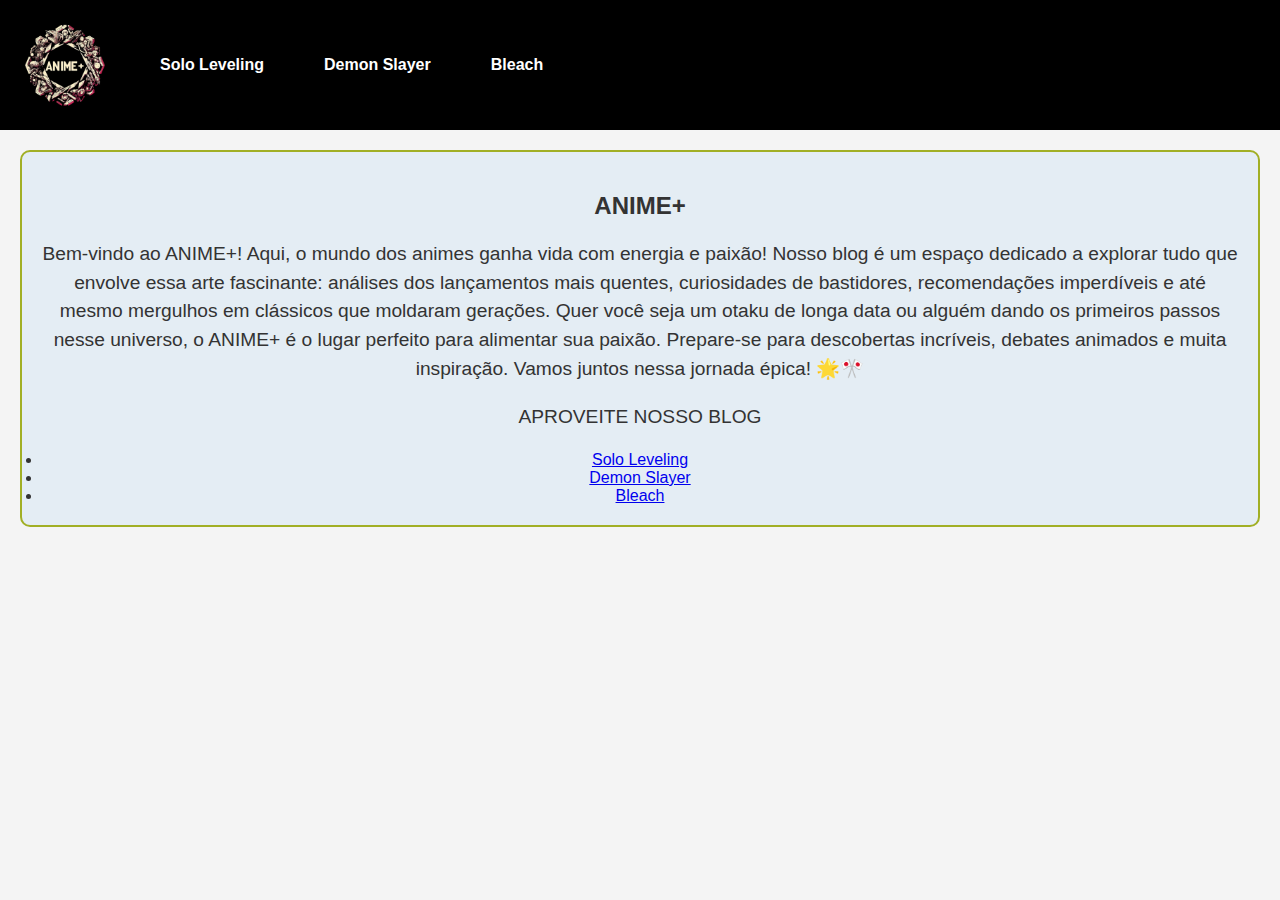
<file: index.html>
<!DOCTYPE html>
<html lang="pt-BR">
<head>
    <meta charset="UTF-8">
    <meta name="viewport" content="width=device-width, initial-scale=1.0">
    <title>Animes+</title>
    <link rel="icon" href="./images/lgootop.png" type="image/x-icon"> <!-- Favicon -->
    <link rel="stylesheet" href="./css/styles.css"> <!-- Link para o CSS -->
</head>
<body>
    <header>
        <div class="navbar">
            <img src="./images/lgootop.png" alt="Logo" class="logo"> <!-- Imagem à esquerda -->
            <nav>
                <ul>
                    <li><a href="./pages/sololeveling.html">Solo Leveling</a></li>
                    <li><a href="./pages/demonslayer.html">Demon Slayer</a></li>
                    <li><a href="./pages/bleach.html">Bleach</a></li>
                </ul>
            </nav>
        </div>
    </header>
    <main>
        <section class="text-h3">
            <h2>ANIME+</h2>
            <p>Bem-vindo ao ANIME+! Aqui, o mundo dos animes ganha vida com energia e paixão! Nosso blog é um espaço dedicado a explorar tudo que envolve essa arte fascinante: análises dos lançamentos mais quentes, curiosidades de bastidores, recomendações imperdíveis e até mesmo mergulhos em clássicos que moldaram gerações. Quer você seja um otaku de longa data ou alguém dando os primeiros passos nesse universo, o ANIME+ é o lugar perfeito para alimentar sua paixão. Prepare-se para descobertas incríveis, debates animados e muita inspiração. Vamos juntos nessa jornada épica! 🌟🎌</p>
            <p>APROVEITE NOSSO BLOG</p>
            <li><a href="./pages/sololeveling.html">Solo Leveling</a></li>
            <li><a href="./pages/demonslayer.html">Demon Slayer</a></li>
            <li><a href="./pages/bleach.html">Bleach</a></li>
        </section>
    </main>
    <script src="./js/css.js"></script> <!-- Link para o JavaScript -->
</body>
</html>
</file>
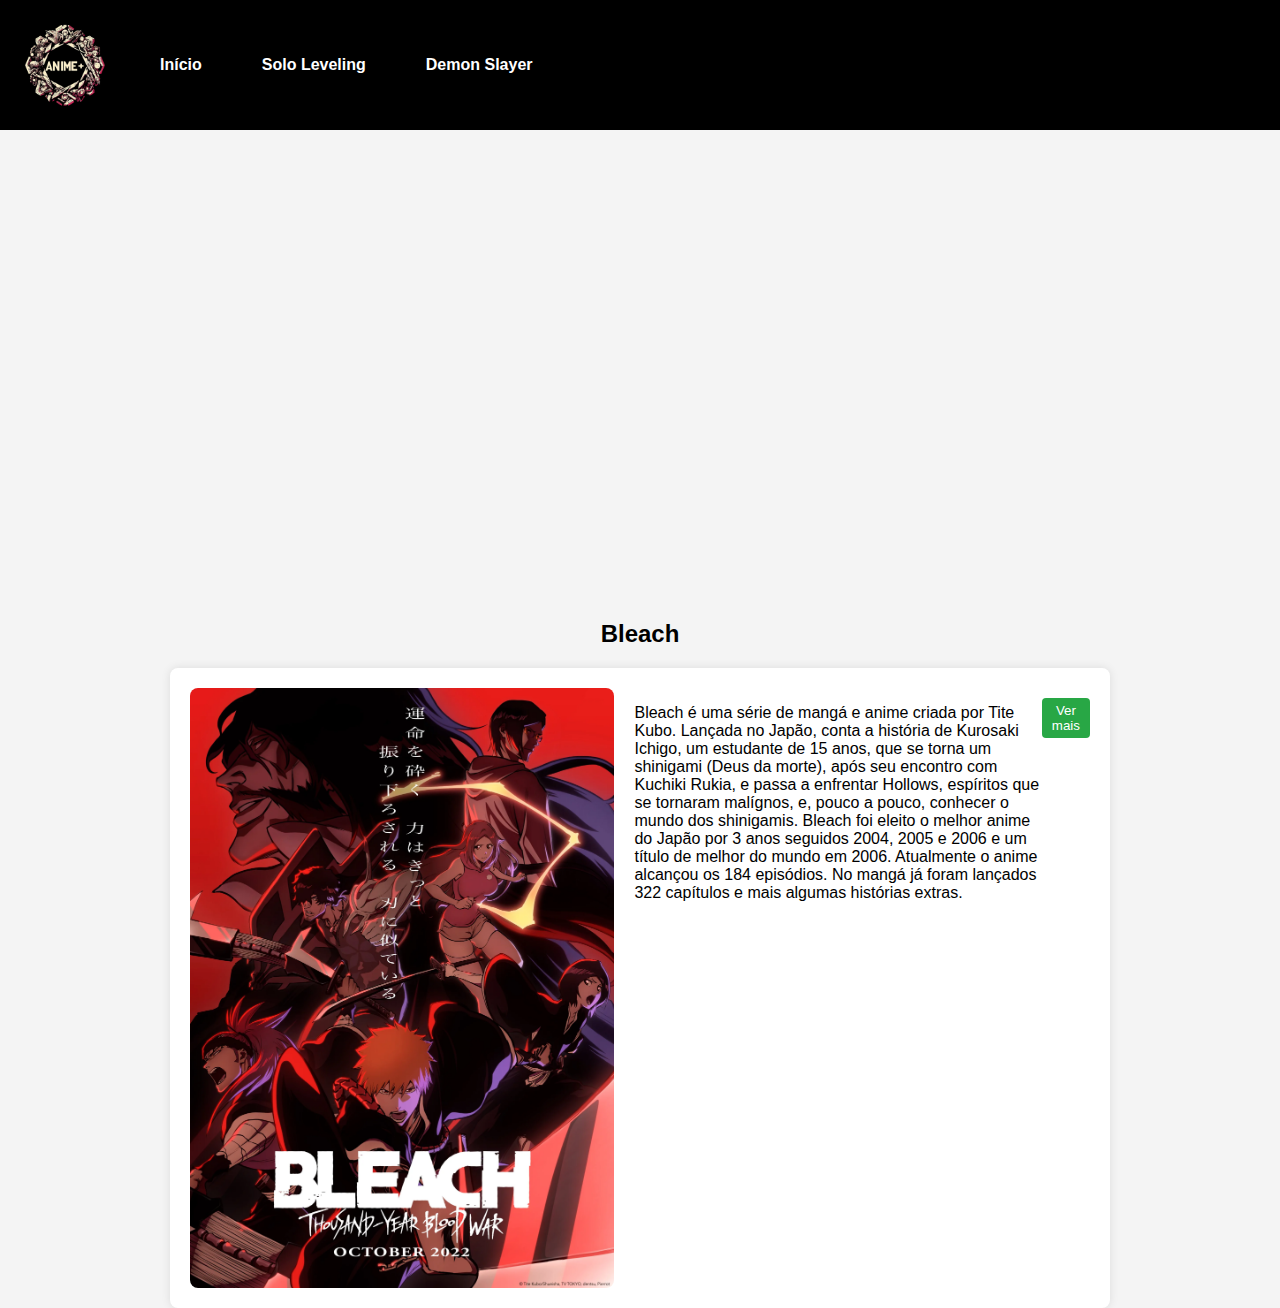
<file: pages/bleach.html>
<!DOCTYPE html>
<html lang="pt-BR">
<head>
    <meta charset="UTF-8">
    <meta name="viewport" content="width=device-width, initial-scale=1.0">
    <title>Animes+</title>
    <link rel="icon" href="../images/lgootop.png" type="image/x-icon"> <!-- Favicon -->
    <link rel="stylesheet" href="../css/styles.css"> <!-- Link para o CSS -->
</head>
<body>
    <header>
        <div class="navbar">
            <img src="../images/lgootop.png" alt="Logo" class="logo"> <!-- Imagem à esquerda -->
            <nav>
                <ul>
                    <li><a href="../index.html">Início</a></li>
                    <li><a href="sololeveling.html">Solo Leveling</a></li>
                    <li><a href="demonslayer.html">Demon Slayer</a></li>
                </ul>
            </nav>
        </div>
    </header>
    <main>
        <div class="video-container">
            <iframe src="https://www.youtube.com/embed/KPL8K8Rfyxc?si=1BoJ431umM_QSqqL" title="YouTube video player" frameborder="0" allow="accelerometer; autoplay; clipboard-write; encrypted-media; gyroscope; picture-in-picture; web-share" referrerpolicy="strict-origin-when-cross-origin" allowfullscreen></iframe>
        </div>
        <section class="text-h2">
            <h2>Bleach</h2>
        </section>
        <div class="container">
            <img src="../images/bleach/poster-bleach-thousand-years_bz72.1920.png" alt="BLEACH">
            <div class="text-area">
                <p class="text">Bleach é uma série de mangá e anime criada por Tite Kubo. Lançada no Japão, conta a história de Kurosaki Ichigo, um estudante de 15 anos, que se torna um shinigami (Deus da morte), após seu encontro com Kuchiki Rukia, e passa a enfrentar Hollows, espíritos que se tornaram malígnos, e, pouco a pouco, conhecer o mundo dos shinigamis. Bleach foi eleito o melhor anime do Japão por 3 anos seguidos 2004, 2005 e 2006 e um título de melhor do mundo em 2006. Atualmente o anime alcançou os 184 episódios. No mangá já foram lançados 322 capítulos e mais algumas histórias extras.</p>
                <p class="more-text" style="display: none;">SAGAS<br><br>* Shinigami Daikou<br>* Soul Society<br>* Bounts e Dolls<br>* Arrancars e Vaizards<br>* Hueco Mundo<br>* Saga Do novo capitão Amagai Shuusuke<br>* Saga do Passado<br>* Saga da Batalha de Inverno<br>* A revolta das Zampakutous<br><br>Os Mundos<br>* Soul Society<br>* Mundo dos Vivos<br>* Hueco Mundo<br>* Inferno<br>* Cidade de Karakura</p>
            </div>
            <button class="toggle-button">Ver mais</button> <!-- Botão posicionado abaixo do texto -->
        </div>
    </main>
    <script src="../js/css.js"></script> <!-- Link para o JavaScript -->
</body>
</html>
</file>
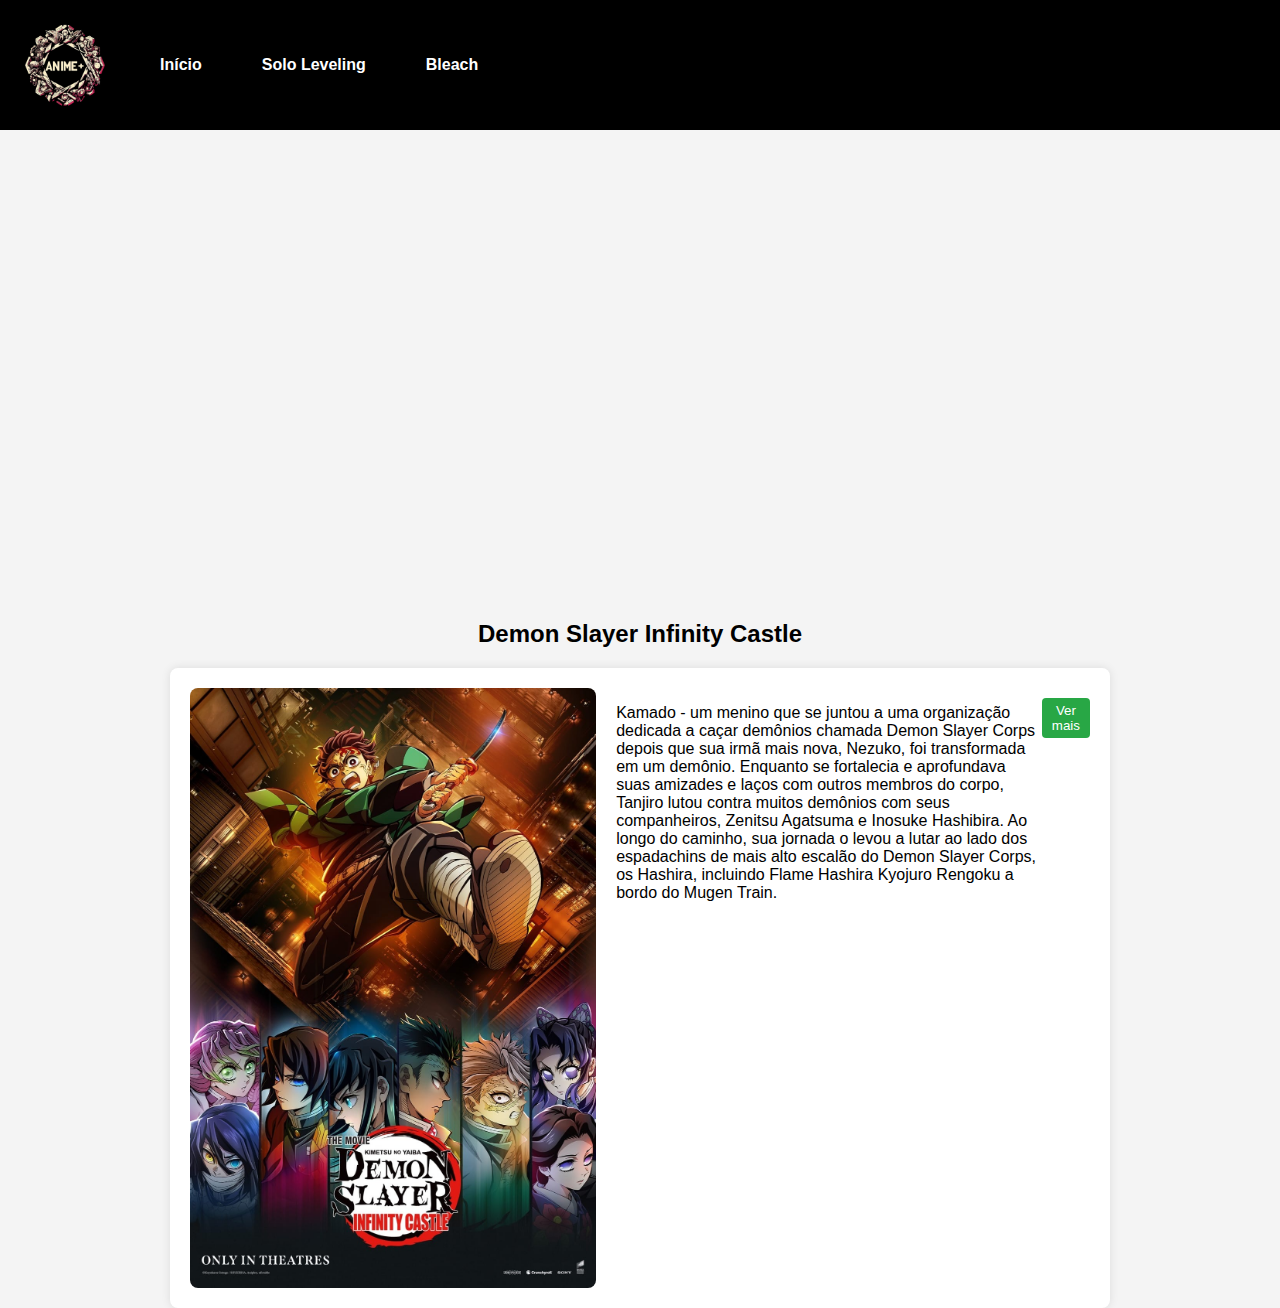
<file: pages/demonslayer.html>
<!DOCTYPE html>
<html lang="pt-BR">
<head>
    <meta charset="UTF-8">
    <meta name="viewport" content="width=device-width, initial-scale=1.0">
    <title>Animes+</title>
    <link rel="icon" href="../images/lgootop.png" type="image/x-icon"> <!-- Favicon -->
    <link rel="stylesheet" href="../css/styles.css"> <!-- Link para o CSS -->
</head>
<body>
    <header>
        <div class="navbar">
            <img src="../images/lgootop.png" alt="Logo" class="logo"> <!-- Imagem à esquerda -->
            <nav>
                <ul>
                    <li><a href="../index.html">Início</a></li>
                    <li><a href="sololeveling.html">Solo Leveling</a></li>
                    <li><a href="bleach.html">Bleach</a></li>
                </ul>
            </nav>
        </div>
    </header>
    <main>
        <div class="video-container">
            <iframe src="https://www.youtube.com/embed/rDDxPpzXFhM?si=MTShfHLogQePf0Na" title="YouTube video player" frameborder="0" allow="accelerometer; autoplay; clipboard-write; encrypted-media; gyroscope; picture-in-picture; web-share" referrerpolicy="strict-origin-when-cross-origin" allowfullscreen></iframe>
        </div>
        <section class="text-h2">
            <h2>Demon Slayer Infinity Castle</h2>
        </section>
        <div class="container">
            <img src="../images/demon/demon-slayer-infinity-castle.jpg" alt="Demon Slayer Infinity Castle">
            <div class="text-area">
                <p class="text">Kamado - um menino que se juntou a uma organização dedicada a caçar demônios chamada Demon Slayer Corps depois que sua irmã mais nova, Nezuko, foi transformada em um demônio. Enquanto se fortalecia e aprofundava suas amizades e laços com outros membros do corpo, Tanjiro lutou contra muitos demônios com seus companheiros, Zenitsu Agatsuma e Inosuke Hashibira. Ao longo do caminho, sua jornada o levou a lutar ao lado dos espadachins de mais alto escalão do Demon Slayer Corps, os Hashira, incluindo Flame Hashira Kyojuro Rengoku a bordo do Mugen Train.</p>
                <p class="more-text" style="display: none;">Sound Hashira Tengen Uzui dentro do Entertainment District, bem como Mist Hashira Muichiro Tokito e Love Hashira Mitsuri Kanroji na Swordsmith Village. Enquanto os membros do Corpo de Extermínio de Demônios e Hashira se envolvem em um programa de treinamento de força em grupo, o Treinamento Hashira, em preparação para a próxima batalha contra os demônios, Muzan Kibutsuji aparece na Mansão Ubuyashiki. Com o chefe do Corpo de Demônios em perigo, Tanjiro e os Hashira correm para a sede, mas são mergulhados em uma descida profunda para um espaço misterioso pelas mãos de Muzan Kibutsuji. O destino de onde Tanjiro e o Demon Slayer Corps caíram é a fortaleza dos demônios - o Castelo do Infinito. E assim, o campo de batalha é definido como a batalha final entre o Demon Slayer Corps e os demônios começa.</p>
            </div>
            <button class="toggle-button">Ver mais</button> <!-- Botão posicionado abaixo do texto -->
        </div>
    </main>
    <script src="../js/css.js"></script> <!-- Link para o JavaScript -->
</body>
</html>
</file>
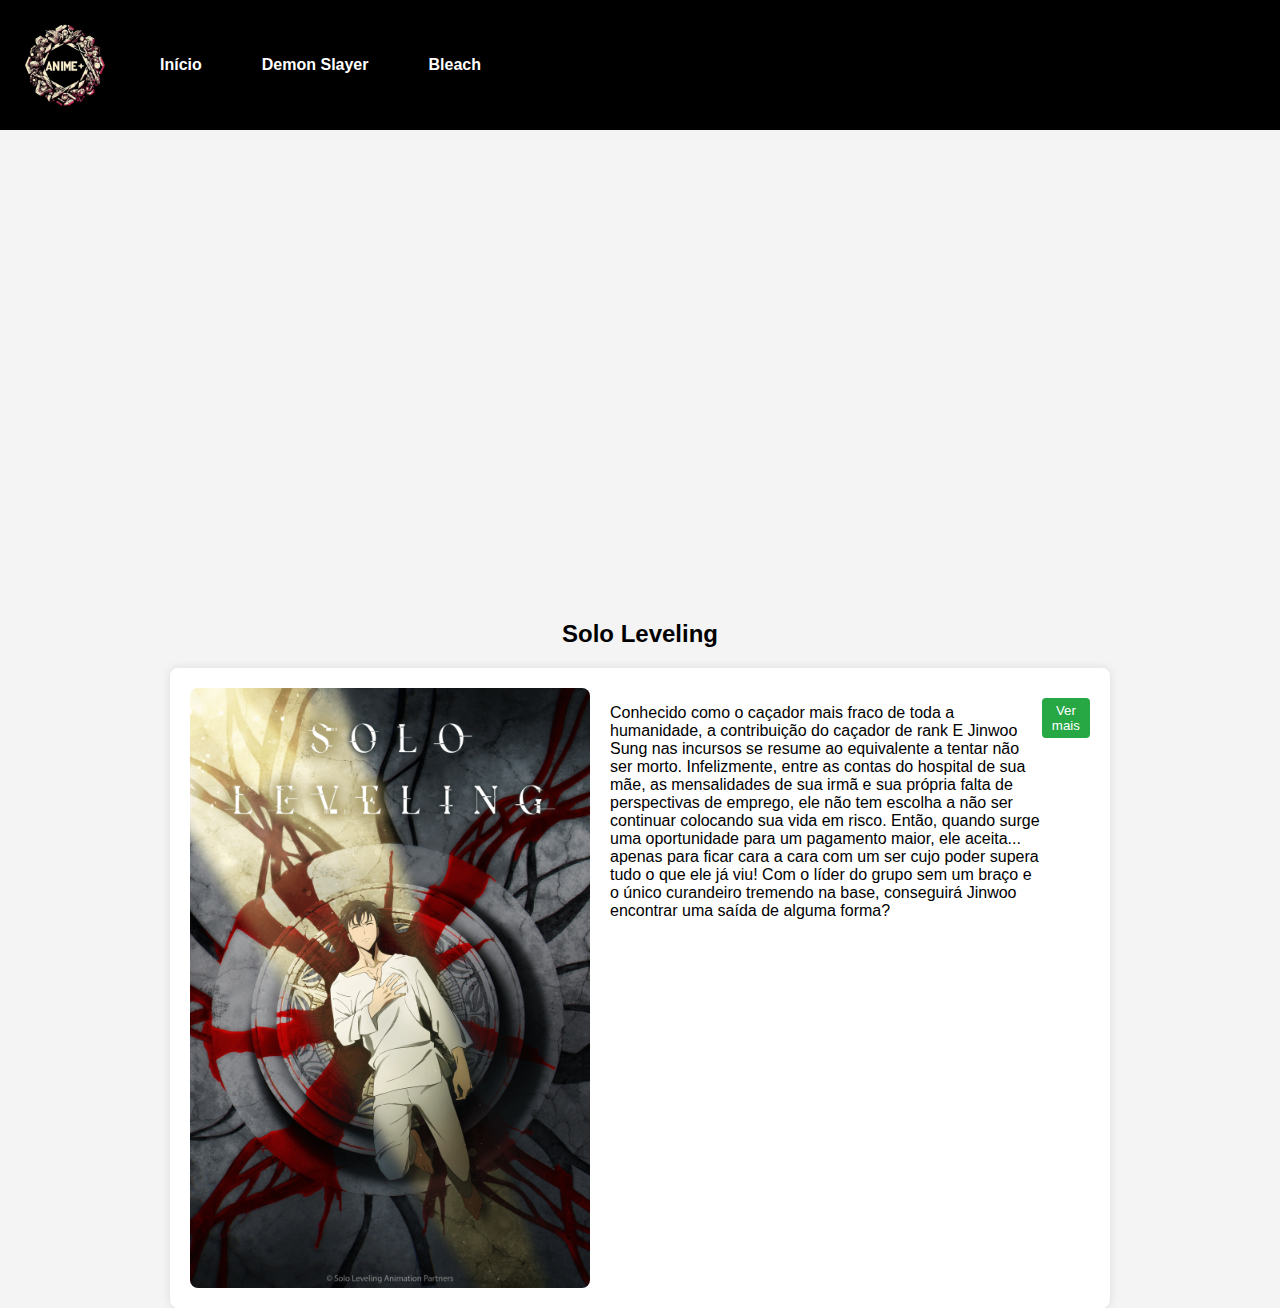
<file: pages/sololeveling.html>
<!DOCTYPE html>
<html lang="pt-BR">
<head>
    <meta charset="UTF-8">
    <meta name="viewport" content="width=device-width, initial-scale=1.0">
    <title>Animes+</title>
    <link rel="icon" href="../images/lgootop.png" type="image/x-icon"> <!-- Favicon -->
    <link rel="stylesheet" href="../css/styles.css"> <!-- Link para o CSS -->
</head>
<body>
    <header>
        <div class="navbar">
            <img src="../images/lgootop.png" alt="Logo" class="logo"> <!-- Imagem à esquerda -->
            <nav>
                <ul>
                    <li><a href="../index.html">Início</a></li>
                    <li><a href="demonslayer.html">Demon Slayer</a></li>
                    <li><a href="bleach.html">Bleach</a></li>
                </ul>
            </nav>
        </div>
    </header>
    <main>
        <div class="video-container">
            <iframe src="https://www.youtube.com/embed/hYzNkVCIUfk?si=44CjfhXTuIFQy9mZ" title="YouTube video player" frameborder="0" allow="accelerometer; autoplay; clipboard-write; encrypted-media; gyroscope; picture-in-picture; web-share" referrerpolicy="strict-origin-when-cross-origin" allowfullscreen></iframe>
        </div>
        <section class="text-h2">
            <h2>Solo Leveling</h2>
        </section>
        <div class="container">
            <img src="../images/sololeveling/sololeveling.png" alt="SoloLeveling">
            <div class="text-area">
                <p class="text">Conhecido como o caçador mais fraco de toda a humanidade, a contribuição do caçador de rank E Jinwoo Sung nas incursos se resume ao equivalente a tentar não ser morto. Infelizmente, entre as contas do hospital de sua mãe, as mensalidades de sua irmã e sua própria falta de perspectivas de emprego, ele não tem escolha a não ser continuar colocando sua vida em risco. Então, quando surge uma oportunidade para um pagamento maior, ele aceita... apenas para ficar cara a cara com um ser cujo poder supera tudo o que ele já viu! Com o líder do grupo sem um braço e o único curandeiro tremendo na base, conseguirá Jinwoo encontrar uma saída de alguma forma?</p>
                <p class="more-text" style="display: none;">Adaptado da série de quadrinhos online de Tappytoon de mesmo título por DUBU (REDICE Studio), Chugong e h-goon, o anime foi anunciado junto de um teaser oficial. O estúdio A-1 Pictures (Sword Art Online, Kaguya-sama: Love is War) vai trabalhar na produção da série, que contará com direção de Shunsuke Nakashige.</p>
            </div>
            <button class="toggle-button">Ver mais</button> <!-- Botão posicionado abaixo do texto -->
        </div>
    </main>
    <script src="../js/css.js"></script> <!-- Link para o JavaScript -->
</body>
</html>
</file>
<file: css/styles.css>
/* Estilos Gerais */
body {
    font-family: Arial, sans-serif;
    margin: 0; /* Remove margens do body */
    background-color: #f4f4f4; /* Cor de fundo da página */
}

.text-h2 {
    text-align: center; /* Centraliza o título */
}
/* Estilos personalizados para a classe text-h2 */
.text-h3 {
    background-color: #85c3f823; /* Cor de fundo suave */
    border: 2px solid #a1af25; /* Borda azul */
    border-radius: 10px; /* Bordas arredondadas */
    padding: 20px; /* Espaçamento interno */
    margin: 20px; /* Margem externa */
    text-align: center; /* Centraliza o texto */
    font-family: 'Arial', sans-serif; /* Fonte */
    color: #333; /* Cor do texto */
}

.text-h3 h3 {
    font-size: 2.5em; /* Tamanho da fonte do título */
    margin: 0; /* Remove margem do título */
}

.text-h3 p {
    font-size: 1.2em; /* Tamanho da fonte do parágrafo */
    line-height: 1.5; /* Altura da linha */
}

/* Estilos do Cabeçalho */
header {
    width: 100%; /* Largura total do cabeçalho */
    background-color: #000000; /* Cor de fundo do cabeçalho */
    color: white; /* Cor do texto no cabeçalho */
    padding: 20px; /* Espaçamento interno do cabeçalho */
    display: flex; /* Usando flexbox para alinhar itens */
    align-items: center; /* Alinha verticalmente os itens no centro */
}

/* Estilos da Navbar */
.navbar {
    display: flex; /* Usando flexbox para a barra de navegação */
    align-items: center; /* Alinha verticalmente os itens no centro */
    width: 100%; /* Largura total da navbar */
}

.logo {
    width: 90px; /* Largura da imagem do logo */
    height: auto; /* Mantém a proporção da imagem */
    margin-right: 20px; /* Espaço à direita da imagem */
}

nav {
    flex-grow: 1; /* Permite que o nav ocupe o espaço restante */
}

nav ul {
    list-style-type: none; /* Remove marcadores da lista */
    padding: 0; /* Remove padding */
    display: flex; /* Exibe os itens da lista em linha */
    justify-content: flex-start; /* Alinha os links à esquerda */
}

nav ul li {
    margin: 0 15px; /* Espaço entre os itens */
}

nav ul li a {
    text-decoration: none; /* Remove sublinhado dos links */
    color: white; /* Cor do texto dos links */
    font-weight: bold; /* Texto em negrito */
    padding: 10px 15px; /* Espaçamento interno para criar espaço ao redor do texto */
    border-radius: 8px; /* Bordas arredondadas */
    transition: background-color 0.3s; /* Transição suave para a cor de fundo */
}

nav ul li a:hover {
    background-color: rgba(97, 21, 21, 0.411); /* Cor de fundo ao passar o mouse */
}

/* Estilos do Contêiner */
.container {
    display: flex; /* Usando flexbox */
    align-items: flex-start; /* Alinha a imagem e o texto no topo */
    max-width: 900px; /* Largura máxima do contêiner */
    margin: auto; /* Centraliza o contêiner */
    background: white; /* Fundo branco */
    border-radius: 8px; /* Bordas arredondadas */
    box-shadow: 0 0 10px rgba(0, 0, 0, 0.1); /* Sombra */
    padding: 20px; /* Espaçamento interno */
}

.container img {
    width: 600px; /* A imagem ocupa 50% da largura do contêiner */
    height: 600px; /* Mantém a proporção da imagem */
    border-radius: 8px; /* Bordas arredondadas na imagem */
    margin-right: 20px; /* Espaço à direita da imagem */
}

/* Estilos da Área de Texto */
.text-area {
    max-height: 20000px; /* Altura máxima da área de texto */
    overflow: hidden; /* Oculta o texto que excede a altura */
    position: relative; /* Para posicionar o botão */
}

.more-text {
    display: none; /* Oculta o texto adicional por padrão */
    margin-top: 0px; /* Espaço acima do texto adicional */
}

.toggle-button {
    margin-top: 10px; /* Espaço acima do botão */
    cursor: pointer; /* Muda o cursor para indicar que é clicável */
    background-color: #28a745; /* Cor de fundo do botão */
    color: white; /* Cor do texto do botão */
    border: none; /* Remove borda */
    border-radius: 4px; /* Bordas arredondadas */
    padding: 5px 10px; /* Espaçamento interno do botão */
}

.toggle-button:hover {
    background-color: #218838; /* Cor do botão ao passar o mouse */
}

/* Estilos do Vídeo */
.video-container {
    display: flex;
    justify-content: center; /* Centraliza o vídeo */
    margin-top: 20px; /* Espaço acima do vídeo */
}

iframe {
    width: 100%; /* Largura total do iframe */
    max-width: 800px; /* Largura máxima do iframe */
    height: 450px; /* Altura do iframe */
    border: none; /* Remove borda do iframe */
}

/* Estilos dos Controles do Vídeo */
.controls {
    text-align: center; /* Centraliza os controles */
    margin-top: 20px; /* Espaço acima dos controles */
}

button {
    padding: 10px 15px; /* Espaçamento interno do botão */
    background-color: #28a745; /* Cor de fundo do botão */
    color: white; /* Cor do texto do botão */
    border: none; /* Remove borda */
    border-radius: 5px; /* Bordas arredondadas */
    cursor: pointer; /* Muda o cursor para indicar que é clicável */
}

button:hover {
    background-color: #218838; /* Cor do botão ao passar o mouse */
}
@media (max-width: 768px) {
  .container {
    flex-direction: column; /* Faz a imagem e o texto ficarem empilhados */
    align-items: center; /* Centraliza o conteúdo */
  }

  .container img {
    width: 100%; /* A imagem ocupa a largura total do contêiner */
    height: auto; /* Mantém a proporção */
  }

  nav ul {
    flex-direction: column; /* Navegação em coluna para caber melhor */
    align-items: flex-start;
  }

  nav ul li {
    margin: 10px 0; /* Espaço entre os itens da navegação */
  }
}
</file>
